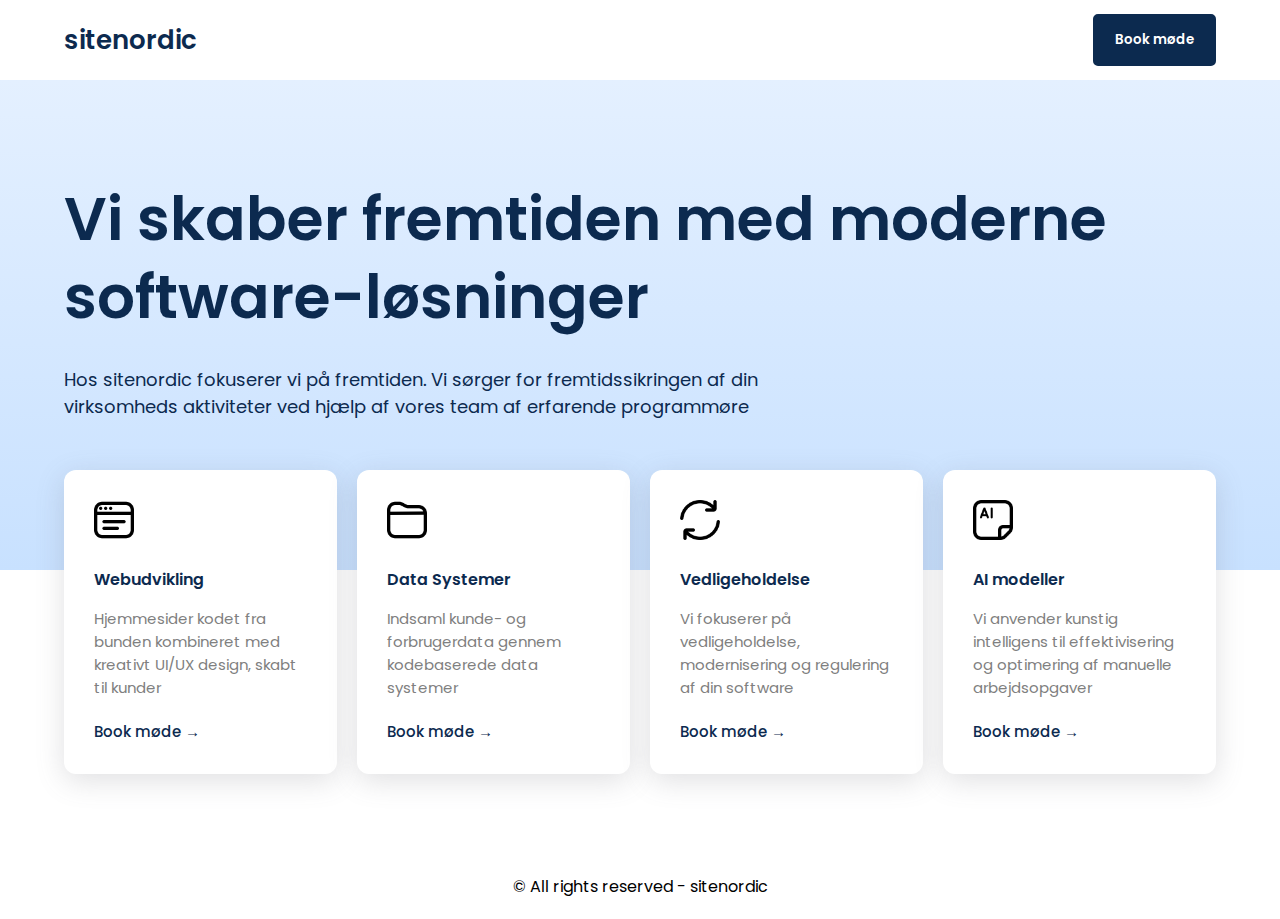
<file: index.html>
<!DOCTYPE html>
<html lang="en">

<head>
    <meta charset="UTF-8">
    <meta http-equiv="X-UA-Compatible" content="IE=edge">
    <meta name="viewport" content="width=device-width, initial-scale=1.0">
    <title>sitenordic</title>
    <link rel="stylesheet" href="main.css">
    <link rel="preconnect" href="https://fonts.googleapis.com">
    <link rel="preconnect" href="https://fonts.gstatic.com" crossorigin>
    <link href="https://fonts.googleapis.com/css2?family=Poppins:wght@100;200;300;400;500;600;700;800;900&display=swap"
        rel="stylesheet">
    <script src="script.js"></script>
</head>



<body>

    <div class="navbar-section">
        <div class="navbar-container">

            <div class="navbar-container-left">
                <a class="site-logo" href="index.html">sitenordic</a>
            </div>

            <div class="navbar-container-right">


                <div class="navbar-container-right-buttons-container">
                    <button onclick="window.location.href='https://calendly.com/contactsitenordic/30min?month=2023-05'"
                        class="navbar-button-preset-01">Book møde</button>
                </div>

            </div>


        </div>
    </div>


    <div class="landing-page-section">

        <div class="landing-page-container">
            <p class="landing-page-heading">Vi skaber fremtiden med
                moderne software-løsninger
            </p>

            <p class="landing-page-description">
                Hos sitenordic fokuserer vi på fremtiden. Vi sørger
                for fremtidssikringen af din virksomheds aktiviteter
                ved hjælp af vores team af erfarende programmøre
            </p>
        </div>
    </div>


    <div class="feature-section">
        <div class="feature-container">


            <div class="feature-card">
                <img src="images/browser.png" class="feature-card-icon">
                <p class="feature-card-heading">Webudvikling</p>
                <p class="feature-card-description">
                    Hjemmesider kodet fra bunden kombineret med
                    kreativt UI/UX design, skabt til kunder
                </p>

                <a class="feature-card-hyper" href="https://calendly.com/contactsitenordic/30min?month=2023-05">Book
                    møde &#8594;</a>
            </div>


            <div class="feature-card">
                <img src="images/folder.png" class="feature-card-icon">
                <p class="feature-card-heading">Data Systemer</p>
                <p class="feature-card-description">
                    Indsaml kunde- og forbrugerdata gennem kodebaserede
                    data systemer
                </p>

                <a class="feature-card-hyper" href="https://calendly.com/contactsitenordic/30min?month=2023-05">Book
                    møde &#8594;</a>
            </div>


            <div class="feature-card">
                <img src="images/refresh.png" class="feature-card-icon">
                <p class="feature-card-heading">Vedligeholdelse</p>
                <p class="feature-card-description">
                    Vi fokuserer på vedligeholdelse,
                    modernisering og regulering af din software
                </p>

                <a class="feature-card-hyper" href="https://calendly.com/contactsitenordic/30min?month=2023-05">Book
                    møde &#8594;</a>
            </div>


            <div class="feature-card">
                <img src="images/file-ai.png" class="feature-card-icon">
                <p class="feature-card-heading">AI modeller</p>
                <p class="feature-card-description">
                    Vi anvender kunstig intelligens til
                    effektivisering og optimering af manuelle arbejdsopgaver
                </p>

                <a class="feature-card-hyper" href="https://calendly.com/contactsitenordic/30min?month=2023-05">Book
                    møde &#8594;</a>
            </div>


        </div>
    </div>




    <div class="footer-section">
        <div class="footer-container">
            <p>© All rights reserved - sitenordic</p>
        </div>
    </div>




</body>



</html>
</file>
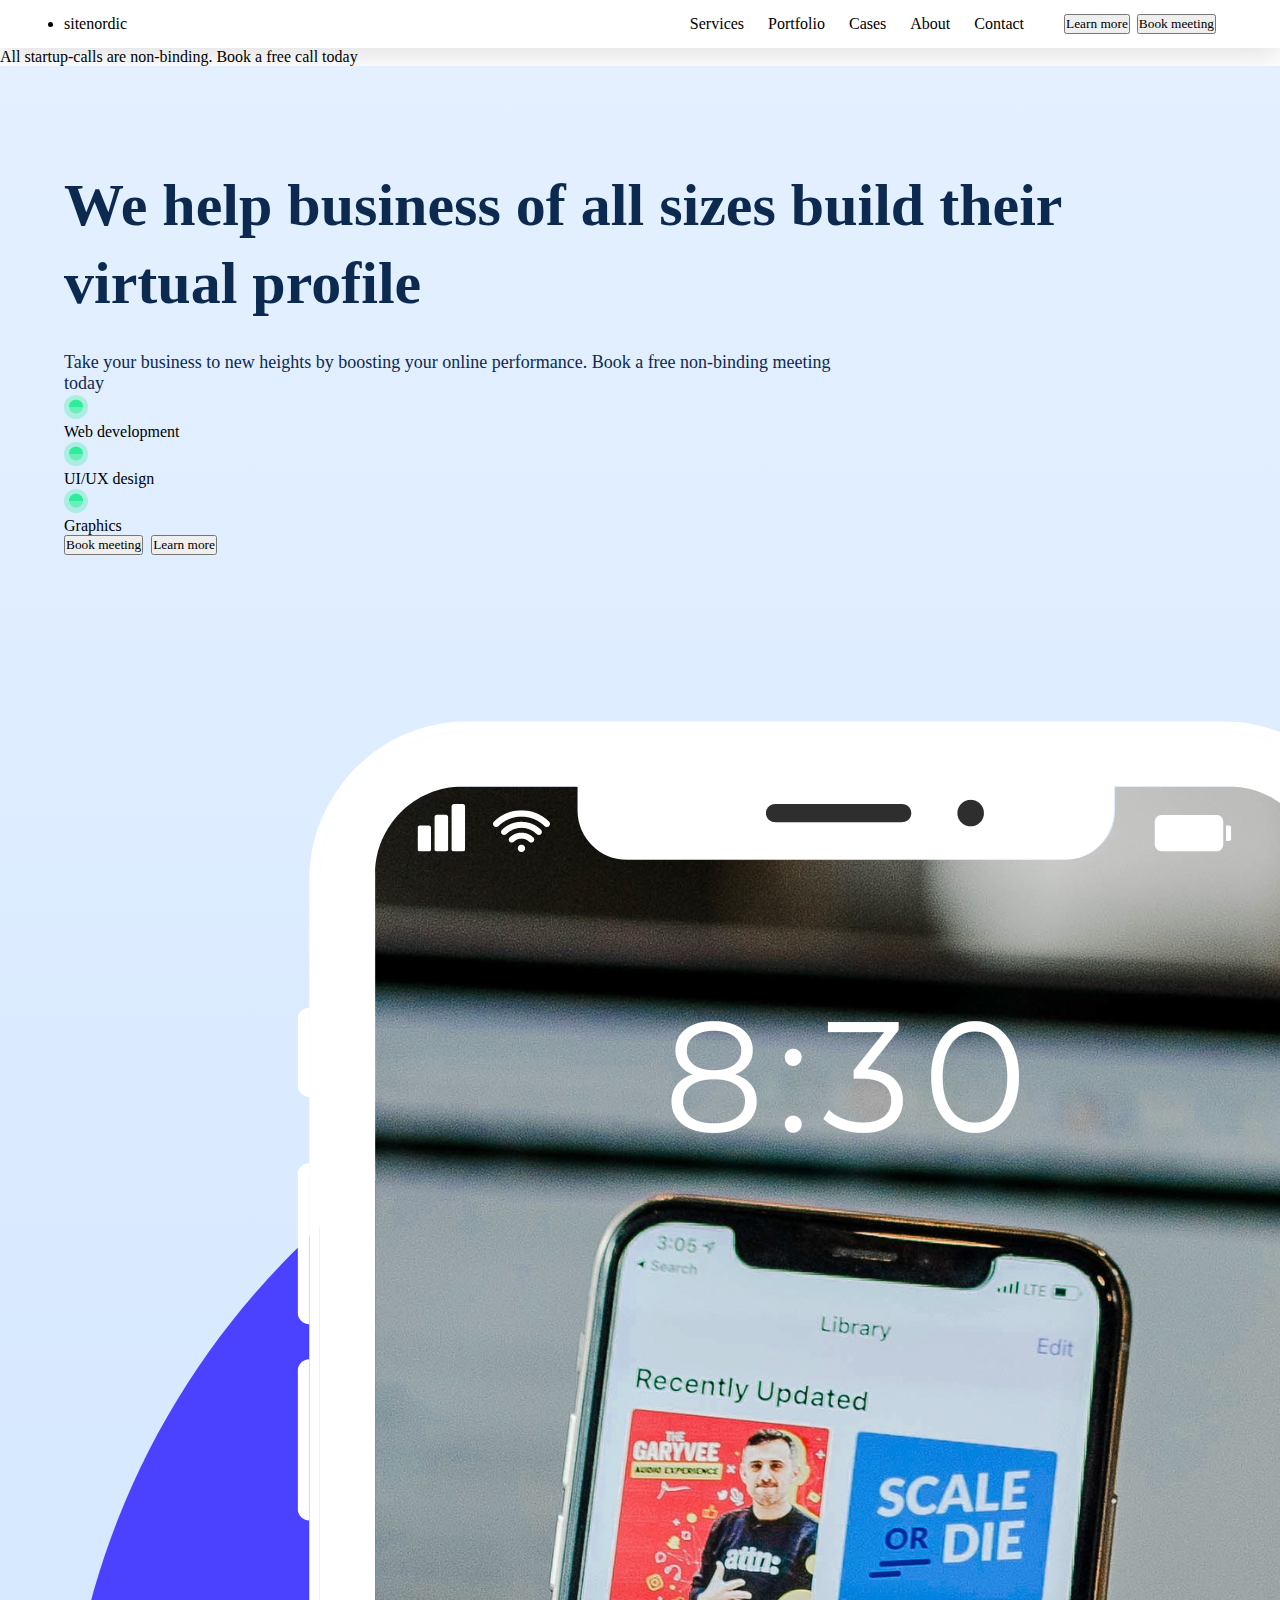
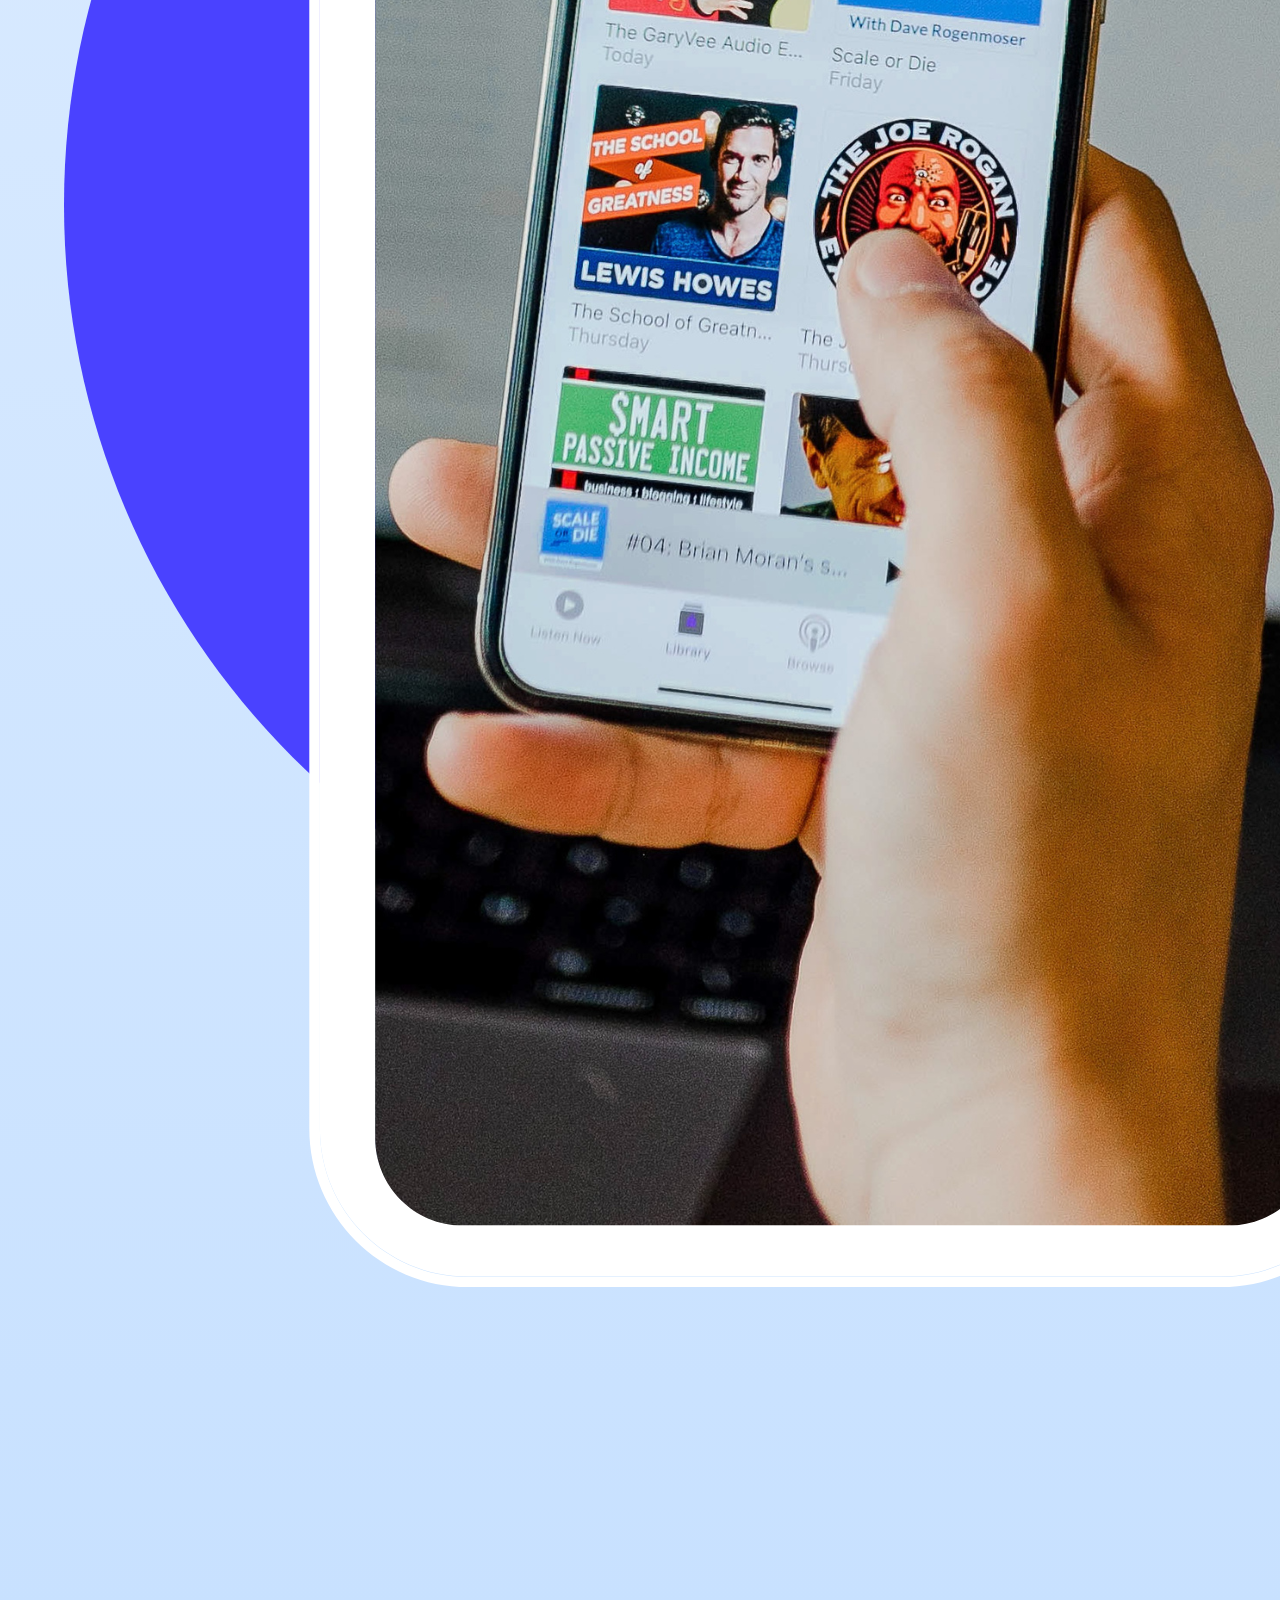
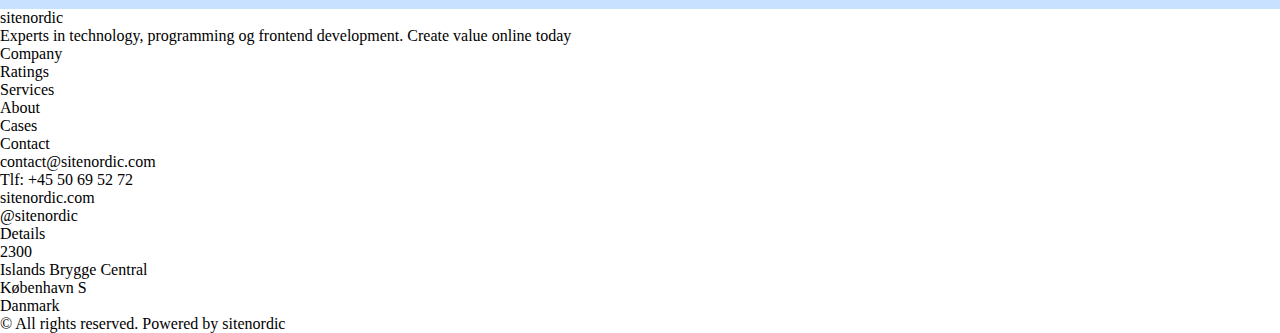
<file: main.html>
<!DOCTYPE html>
<html lang="en">
    <head>
        <meta charset="UTF-8">
        <meta http-equiv="X-UA-Compatible" content="IE=edge">
        <meta name="viewport" content="width=device-width, initial-scale=1.0">
        <title>sitenordic</title>
        <link rel="stylesheet" href="main.css">
        <link rel="preconnect" href="https://fonts.googleapis.com">
        <link rel="preconnect" href="https://fonts.gstatic.com" crossorigin>
        <link href="https://fonts.googleapis.com/css2?family=Comfortaa:wght@300;400;500;600;700&family=Inter:wght@100;200;300;400;500;600;700;800;900&family=Manrope:wght@200;300;400;500;600;700;800&family=Montserrat:wght@100;200;300;400;500;600;700;800;900&family=Open+Sans:wght@300;400;500;600;700;800&family=Quicksand:wght@300;400;500;600;700&family=Raleway:wght@100;200;300;400;500;600;700;800;900&family=Roboto:wght@400;500;700&display=swap" rel="stylesheet">
  
    </head>



    <body>


        <div class="navbar-section">
            <div class="navbar-container">

                <div class="navbar-container-left">
                    <li class="navbar-container-left-logo">sitenordic</li>
                </div>


                <div class="navbar-container-right">

                    <ul>
                        <li><a href="#"></a>Services</li>
                        <li><a href="#"></a>Portfolio</li>
                        <li><a href="#"></a>Cases</li>
                        <li><a href="#"></a>About</li>
                        <li><a href="#"></a>Contact</li>
                    </ul>

                    <div style="display: flex; flex-direction: row; gap: 7px;">
                        <button class="navbar-container-right-button02">Learn more</button>
                        <button onclick="window.location.href='https://calendly.com/contactsitenordic/30min?month=2023-05'" class="navbar-container-right-button01">Book meeting</button>
                        
                    </div>



                </div>


            </div>
        </div>


        <div class="notice-section">
            <div class="notice-container">
                <p class="notice-text">All startup-calls 
                    are non-binding. Book a free call today</p>
            </div>
        </div>



        <div class="landing-page-section">
            <div class="landing-page-container">

                <div class="landing-page-left">

                    <div>
                        <p class="landing-page-heading">
                            We help business of all sizes build 
                            their virtual profile
                        </p>
        
                        <p class="landing-page-description">
                            Take your business to new heights by
                            boosting your online performance. Book a 
                            free non-binding meeting today
                        </p>

                        <div class="landing-page-qualifications">


                            <div class="landing-page-qualification">
                                <img class="qualification-icon" 
                                src="images/61dd6e741dfcc3de552b90c6_green-bullet (1).svg">
                                <p class="qualification-text">Web development</p>
                            </div>

                            <div class="landing-page-qualification">
                                <img class="qualification-icon" 
                                src="images/61dd6e741dfcc3de552b90c6_green-bullet (1).svg">
                                <p class="qualification-text">UI/UX design</p>
                            </div>

                            <div class="landing-page-qualification">
                                <img class="qualification-icon" 
                                src="images/61dd6e741dfcc3de552b90c6_green-bullet (1).svg">
                                <p class="qualification-text">Graphics</p>
                            </div>


                        </div>
    
                        <div style="display: flex; flex-direction: row; gap: 8px;">
                            <button onclick="window.location.href='https://calendly.com/contactsitenordic/30min?month=2023-05'" class="navbar-container-right-button01">Book meeting</button>
                            <button class="landing-page-button">Learn more</button>
                        </div>
                    </div>


                </div>


                <div class="landing-page-right">
                    <img class="landing-page-image" src="images/White and Blue Clean Phone Notification Facebook Story (Logo) (500 × 800px).png">
                </div>

            </div>
        </div>




        <div style="background-color: rgb(255, 255, 255)">
    
    
            <div class="footer">
                
                <div>
                    <p class="footer-logo">sitenordic</p>
    
    
                    <p class="footer-slogan">
                        Experts in technology, 
                        programming og frontend development. 
                        <span class="power">Create value online today</span>
                        
                    </p>
    

                </div>


                <div class="footer-col">
                    <p class="footer-logo">Company</p>
    
    
                    <ul>
                        <li><a href=""></a>Ratings</li>
                        <li><a href=""></a>Services</li>
                        <li><a href=""></a>About</li>
                        <li><a href=""></a>Cases</li>
                    </ul>
    
    

                </div>


                <div class="footer-col">
                    <p class="footer-logo">Contact</p>
    
    
                    <ul>
                        <li><a href=""></a>contact@sitenordic.com</li>
                        <li><a href=""></a>Tlf: +45 50 69 52 72</li>
                        <li><a href=""></a>sitenordic.com</li>
                        <li><a href=""></a>@sitenordic</li>
                        
                    </ul>
    
    

                </div>


                <div class="footer-col">
                    <p class="footer-logo">Details</p>
    
    
                    <ul>
                        <li><a href=""></a>2300</li>
                        <li><a href=""></a>Islands Brygge Central</li>
                        <li><a href=""></a>København S</li>
                        <li><a href=""></a>Danmark</li>
                    </ul>
    
    

                </div>

            </div>

            <div class="rights-div">
                <p>© All rights reserved. Powered by 
                    <span class="hyper">sitenordic</span></p>
            </div>


        </div>

    
    </div>




        



    </body>



</html>
</file>
<file: main.css>
* {
    padding: 0;
    margin: 0;
    font-family: "Poppins";
}

@keyframes slideInBottom {
    from {
        transform: translateY(50px);
    }

    to {
        transform: translateY(0);
    }
}

.under-const {
    font-size: 15px;
    text-decoration: none;
    color: #fe8a8a;
    font-weight: 500;
}

.site-logo {
    font-size: 26px;
    color: #0c2a4f;
    font-weight: 600;
    list-style: none;
    text-decoration: none;
}

.navbar-section {
    background-color: #ffffff;
    box-shadow: rgba(100, 100, 111, 0.2) 0px 7px 29px 0px;
}

.navbar-container {
    width: 90%;
    margin: auto;
    padding-top: 14px;
    padding-bottom: 14px;
    display: flex;
    flex-direction: row;
    align-items: center;
    justify-content: space-between;
}

.navbar-container-left {
    width: 20%;
    display: flex;
    flex-direction: row;
    align-items: center;
    justify-content: left;
}

.navbar-container-right {
    flex: 1;
    display: flex;
    flex-direction: row;
    align-items: center;
    justify-content: right;
    gap: 30px;
}

.navbar-container-right ul li {
    list-style: none;
    display: inline-block;
    margin: 0 10px;
    font-family: 'Poppins';
    cursor: pointer;
}

.navbar-container-right li a {
    text-decoration: none;
    color: #0c2a4f;
}



.navbar-container-right-buttons-container {
    display: flex;
    flex-direction: row;
    align-items: center;
    justify-content: right;
    gap: 10px;
}

.navbar-button-preset-01 {
    border: 2px solid #0c2a4f;
    padding: 14px 20px 14px 20px;
    background-color: #0c2a4f;
    font-weight: 600;
    border-radius: 5px;
    color: #ffffff;
    cursor: pointer;
}

.navbar-button-preset-02 {
    border: 2px solid #0c2a4f;
    padding: 14px 20px 14px 20px;
    background-color: #ffffff;
    font-weight: 600;
    border-radius: 5px;
    color: #0c2a4f;
    cursor: pointer;
}

.landing-page-section {
    width: 100%;
    background-image: linear-gradient(#e4f0ff, #c8e1ff);
    padding-top: 100px;
    padding-bottom: 150px;
}

.landing-page-container {
    width: 90%;
    margin: auto;
}

.landing-page-heading {
    font-size: 60px;
    font-weight: 600;
    color: #0c2a4f;
    line-height: 78px;
    margin-bottom: 30px;
}

.landing-page-description {
    font-size: 18px;
    font-weight: 400;
    color: #0c2a4f;
    width: 70%;
}

.feature-section {
    background-color: transparent;
}

.feature-container {
    width: 90%;
    margin: auto;
    display: grid;
    grid-template-columns: repeat(4, 1fr);
    column-gap: 20px;
    margin-top: -100px;
}

.feature-card {
    padding: 30px;
    background-color: #ffffff;
    border-radius: 12px;
    box-shadow: rgba(100, 100, 111, 0.2) 0px 7px 29px 0px;
    transition: transform 0.3s;
    animation-name: slideInBottom;
    animation-duration: 1s;
    animation-timing-function: ease;
    animation-delay: 0s;
    animation-iteration-count: 1;
    animation-direction: normal;
    animation-fill-mode: none;
}

.feature-card:hover {
    transform: scale(1.05);
}

.feature-card-heading {
    font-size: 16px;
    font-weight: 600;
    color: #0c2a4f;
    margin-bottom: 15px;
}

.feature-card-icon {
    width: 40px;
    margin-bottom: 20px;
}

.feature-card-description {
    font-size: 15px;
    color: gray;
    margin-bottom: 20px;
}

.feature-card-hyper {
    font-size: 15px;
    list-style: none;
    text-decoration: none;
    color: #0c2a4f;
    font-weight: 500;
}







.contact-section {
    margin-top: 100px;
    width: 100%;
    background-color: #ffff;
}

.contact-container {
    width: 90%;
    margin: auto;
}

.contact-container-heading {
    font-size: 40px;
    font-weight: 600;
    width: 90%;
    margin: auto;
    margin-bottom: 50px;
    color: #0c2a4f;
}


.faq-container {
    width: 100%;
    height: 100%;
    margin: 0 auto;
}

.faq {
    margin-bottom: 20px;
    background-color: #ffffff;
    box-shadow: rgba(149, 157, 165, 0.2) 0px 8px 24px;
    padding: 30px;
    border-radius: 12px;
}


.faq-question {
    color: #0c2a4f;
    font-weight: 500;
    font-size: 16px;
    cursor: pointer;
}

.faq-answer {
    display: none;
    margin-top: 20px;
    background-color: #fff;
    font-weight: 400;
    font-size: 14px;
    color: gray;
}

.faq-answer p {
    margin: 0;
}

.faq.open .faq-answer {
    display: block;
}



.footer-section {
    padding-top: 100px;
    padding-bottom: 20px;
    background-color: transparent;
}

.footer-container {
    width: 90%;
    margin: auto;
    text-align: center;
}









@media (max-width:800px) {
    .contact-container {
        grid-template-columns: none;
        grid-template-rows: 1fr 1fr;
        column-gap: 100px;
    }

    .navbar-container-right ul li {
        display: none;
    }
}

@media (max-width:900px) {
    .navbar-container-right ul li {
        display: none;
    }
}

@media (max-width:900px) {
    .navbar-container-right ul li {
        display: none;
    }

    .feature-container {
        grid-template-columns: 1fr 1fr;
        grid-template-rows: 1fr 1fr;
        column-gap: 20px;
        row-gap: 20px;
    }
}


@media (max-width:600px) {
    .landing-page-heading {
        font-size: 55px;
        line-height: 60px;
    }
}

@media (max-width:450px) {
    .feature-container {
        grid-template-columns: none;
        grid-template-rows: repeat(4, 1fr);
        column-gap: 20px;
    }

    .landing-page-heading {
        font-size: 47px;
        line-height: 55px;
    }

}
</file>
